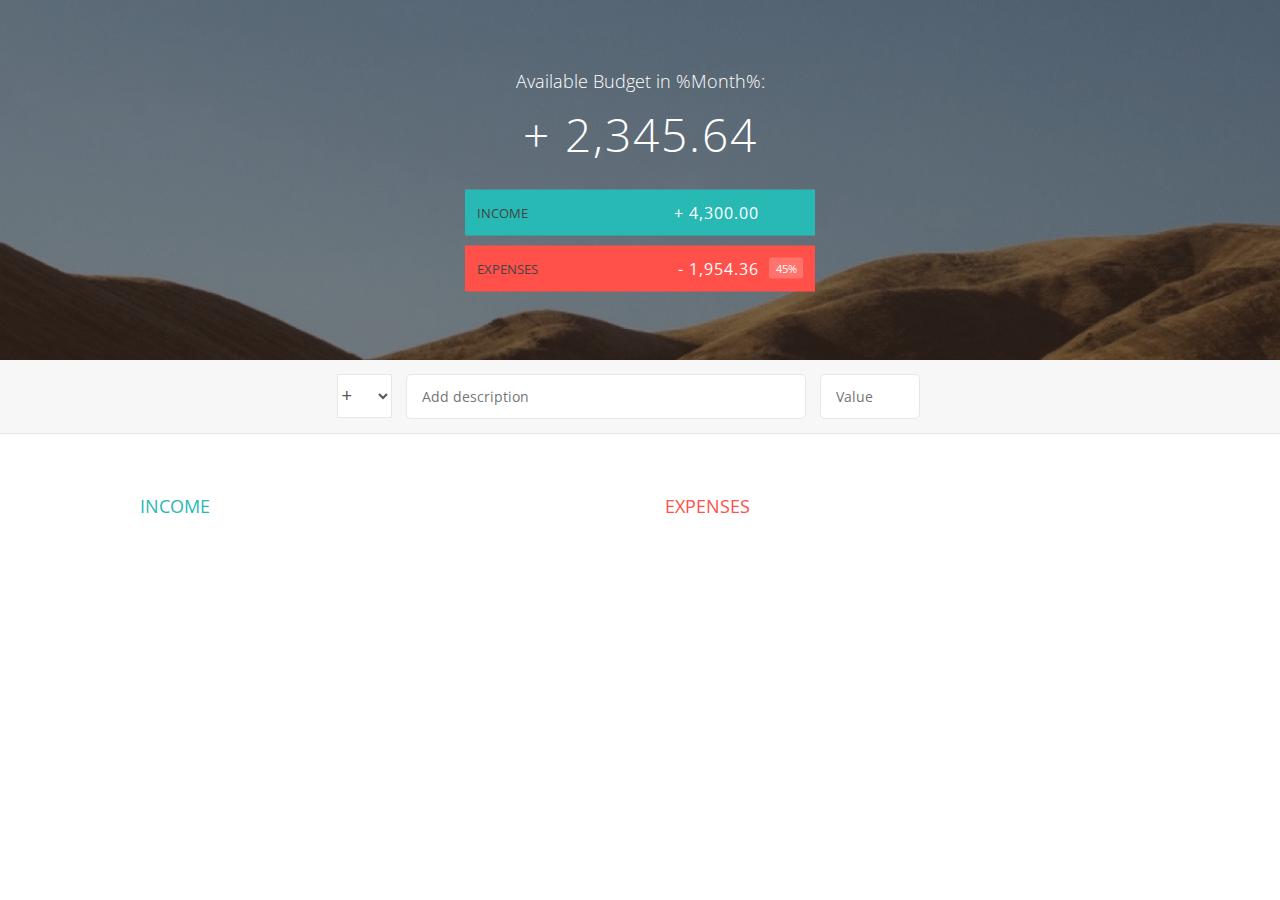
<file: Budget-App/index.html>
<!DOCTYPE html >
<html lang="en">
    <head>
        <meta charset="UTF-8">
        <link href="https://fonts.googleapis.com/css?family=Open+Sans:100,300,400,600" rel="stylesheet" type="text/css">
        <link href="http://code.ionicframework.com/ionicons/2.0.1/css/ionicons.min.css" rel="stylesheet" type="text/css">
        <link type="text/css" rel="stylesheet" href="style.css">
        <title>Budgety</title>
    </head>
    <body>
        
        <div class="top">
            <div class="budget">
                <div class="budget__title">
                    Available Budget in <span class="budget__title--month">%Month%</span>:
                </div>
                
                <div class="budget__value">+ 2,345.64</div>
                
                <div class="budget__income clearfix">
                    <div class="budget__income--text">Income</div>
                    <div class="right">
                        <div class="budget__income--value">+ 4,300.00</div>
                        <div class="budget__income--percentage">&nbsp;</div>
                    </div>
                </div>
                
                <div class="budget__expenses clearfix">
                    <div class="budget__expenses--text">Expenses</div>
                    <div class="right clearfix">
                        <div class="budget__expenses--value">- 1,954.36</div>
                        <div class="budget__expenses--percentage">45%</div>
                    </div>
                </div>
            </div>
        </div>
        
        
        
        <div class="bottom">
            <div class="add">
                <div class="add__container">
                    <select class="add__type">
                        <option value="inc" selected>+</option>
                        <option value="exp">-</option>
                    </select>
                    <input type="text" class="add__description" placeholder="Add description">
                    <input type="number" class="add__value" placeholder="Value">
                    <button class="add__btn"><i class="ion-ios-checkmark-outline"></i></button>
                </div>
            </div>
            
            <div class="container clearfix">
                <div class="income">
                    <h2 class="icome__title">Income</h2>
                    
                    <div class="income__list">
                       
                        <!--
                        <div class="item clearfix" id="income-0">
                            <div class="item__description">Salary</div>
                            <div class="right clearfix">
                                <div class="item__value">+ 2,100.00</div>
                                <div class="item__delete">
                                    <button class="item__delete--btn"><i class="ion-ios-close-outline"></i></button>
                                </div>
                            </div>
                        </div>
                        
                        <div class="item clearfix" id="income-1">
                            <div class="item__description">Sold car</div>
                            <div class="right clearfix">
                                <div class="item__value">+ 1,500.00</div>
                                <div class="item__delete">
                                    <button class="item__delete--btn"><i class="ion-ios-close-outline"></i></button>
                                </div>
                            </div>
                        </div>
                        -->
                        
                    </div>
                </div>
                
                
                
                <div class="expenses">
                    <h2 class="expenses__title">Expenses</h2>
                    
                    <div class="expenses__list">
                       
                        <!--
                        <div class="item clearfix" id="expense-0">
                            <div class="item__description">Apartment rent</div>
                            <div class="right clearfix">
                                <div class="item__value">- 900.00</div>
                                <div class="item__percentage">21%</div>
                                <div class="item__delete">
                                    <button class="item__delete--btn"><i class="ion-ios-close-outline"></i></button>
                                </div>
                            </div>
                        </div>

                        <div class="item clearfix" id="expense-1">
                            <div class="item__description">Grocery shopping</div>
                            <div class="right clearfix">
                                <div class="item__value">- 435.28</div>
                                <div class="item__percentage">10%</div>
                                <div class="item__delete">
                                    <button class="item__delete--btn"><i class="ion-ios-close-outline"></i></button>
                                </div>
                            </div>
                        </div>
                        -->
                        
                    </div>
                </div>
            </div>
            
            
        </div>
        
        <script src="app.js"></script>
    </body>
</html>
</file>
<file: Budget-App/style.css>
/**********************************************
*** GENERAL
**********************************************/

* {
    margin: 0;
    padding: 0;
    box-sizing: border-box;
}

.clearfix::after {
    content: "";
    display: table;
    clear: both;
}

body {
    color: #555;
    font-family: Open Sans;
    font-size: 16px;
    position: relative;
    height: 100vh;
    font-weight: 400;
}

.right { float: right; }
.red { color: #FF5049 !important; }
.red-focus:focus { border: 1px solid #FF5049 !important; }

/**********************************************
*** TOP PART
**********************************************/

.top {
    height: 40vh;
    background-image: linear-gradient(rgba(0, 0, 0, 0.35), rgba(0, 0, 0, 0.35)), url(back.png);
    background-size: cover;
    background-position: center;
    position: relative;
}

.budget {
    position: absolute;
    width: 350px;
    top: 50%;
    left: 50%;
    transform: translate(-50%, -50%);
    color: #fff;
}

.budget__title {
    font-size: 18px;
    text-align: center;
    margin-bottom: 10px;
    font-weight: 300;
}

.budget__value {
    font-weight: 300;
    font-size: 46px;
    text-align: center;
    margin-bottom: 25px;
    letter-spacing: 2px;
}

.budget__income,
.budget__expenses {
    padding: 12px;
    text-transform: uppercase;
}

.budget__income {
    margin-bottom: 10px;
    background-color: #28B9B5;
}

.budget__expenses {
    background-color: #FF5049;
}

.budget__income--text,
.budget__expenses--text {
    float: left;
    font-size: 13px;
    color: #444;
    margin-top: 2px;
}

.budget__income--value,
.budget__expenses--value {
    letter-spacing: 1px;
    float: left;
}

.budget__income--percentage,
.budget__expenses--percentage {
    float: left;
    width: 34px;
    font-size: 11px;
    padding: 3px 0;
    margin-left: 10px;
}

.budget__expenses--percentage {
    background-color: rgba(255, 255, 255, 0.2);
    text-align: center;
    border-radius: 3px;
}


/**********************************************
*** BOTTOM PART
**********************************************/

/***** FORM *****/
.add {
    padding: 14px;
    border-bottom: 1px solid #e7e7e7;
    background-color: #f7f7f7;
}

.add__container {
    margin: 0 auto;
    text-align: center;
}

.add__type {
    width: 55px;
    border: 1px solid #e7e7e7;
    height: 44px;
    font-size: 18px;
    color: inherit;
    background-color: #fff;
    margin-right: 10px;
    font-weight: 300;
    transition: border 0.3s;
}

.add__description,
.add__value {
    border: 1px solid #e7e7e7;
    background-color: #fff;
    color: inherit;
    font-family: inherit;
    font-size: 14px;
    padding: 12px 15px;
    margin-right: 10px;
    border-radius: 5px;
    transition: border 0.3s;
}

.add__description { width: 400px;}
.add__value { width: 100px;}

.add__btn {
    font-size: 35px;
    background: none;
    border: none;
    color: #28B9B5;
    cursor: pointer;
    display: inline-block;
    vertical-align: middle;
    line-height: 1.1;
    margin-left: 10px;
}

.add__btn:active { transform: translateY(2px); }

.add__type:focus,
.add__description:focus,
.add__value:focus {
    outline: none;
    border: 1px solid #28B9B5;
}

.add__btn:focus { outline: none; }

/***** LISTS *****/
.container {
    width: 1000px;
    margin: 60px auto;
}

.income {
    float: left;
    width: 475px;
    margin-right: 50px;
}

.expenses {
    float: left;
    width: 475px;
}

h2 {
    text-transform: uppercase;
    font-size: 18px;
    font-weight: 400;
    margin-bottom: 15px;
}

.icome__title { color: #28B9B5; }
.expenses__title { color: #FF5049; }

.item {
    padding: 13px;
    border-bottom: 1px solid #e7e7e7;
}

.item:first-child { border-top: 1px solid #e7e7e7; }
.item:nth-child(even) { background-color: #f7f7f7; }

.item__description {
    float: left;
}

.item__value {
    float: left;
    transition: transform 0.3s;
}

.item__percentage {
    float: left;
    margin-left: 20px;
    transition: transform 0.3s;
    font-size: 11px;
    background-color: #FFDAD9;
    padding: 3px;
    border-radius: 3px;
    width: 32px;
    text-align: center;
}

.income .item__value,
.income .item__delete--btn {
    color: #28B9B5;
}

.expenses .item__value,
.expenses .item__percentage,
.expenses .item__delete--btn {
    color: #FF5049;
}


.item__delete {
    float: left;
}

.item__delete--btn {
    font-size: 22px;
    background: none;
    border: none;
    cursor: pointer;
    display: inline-block;
    vertical-align: middle;
    line-height: 1;
    display: none;
}

.item__delete--btn:focus { outline: none; }
.item__delete--btn:active { transform: translateY(2px); }

.item:hover .item__delete--btn { display: block; }
.item:hover .item__value { transform: translateX(-20px); }
.item:hover .item__percentage { transform: translateX(-20px); }


.unpaid {
    background-color: #FFDAD9 !important;
    cursor: pointer;
    color: #FF5049;

}

.unpaid .item__percentage { box-shadow: 0 2px 6px 0 rgba(0, 0, 0, 0.1); }
.unpaid:hover .item__description { font-weight: 900; }
</file>
